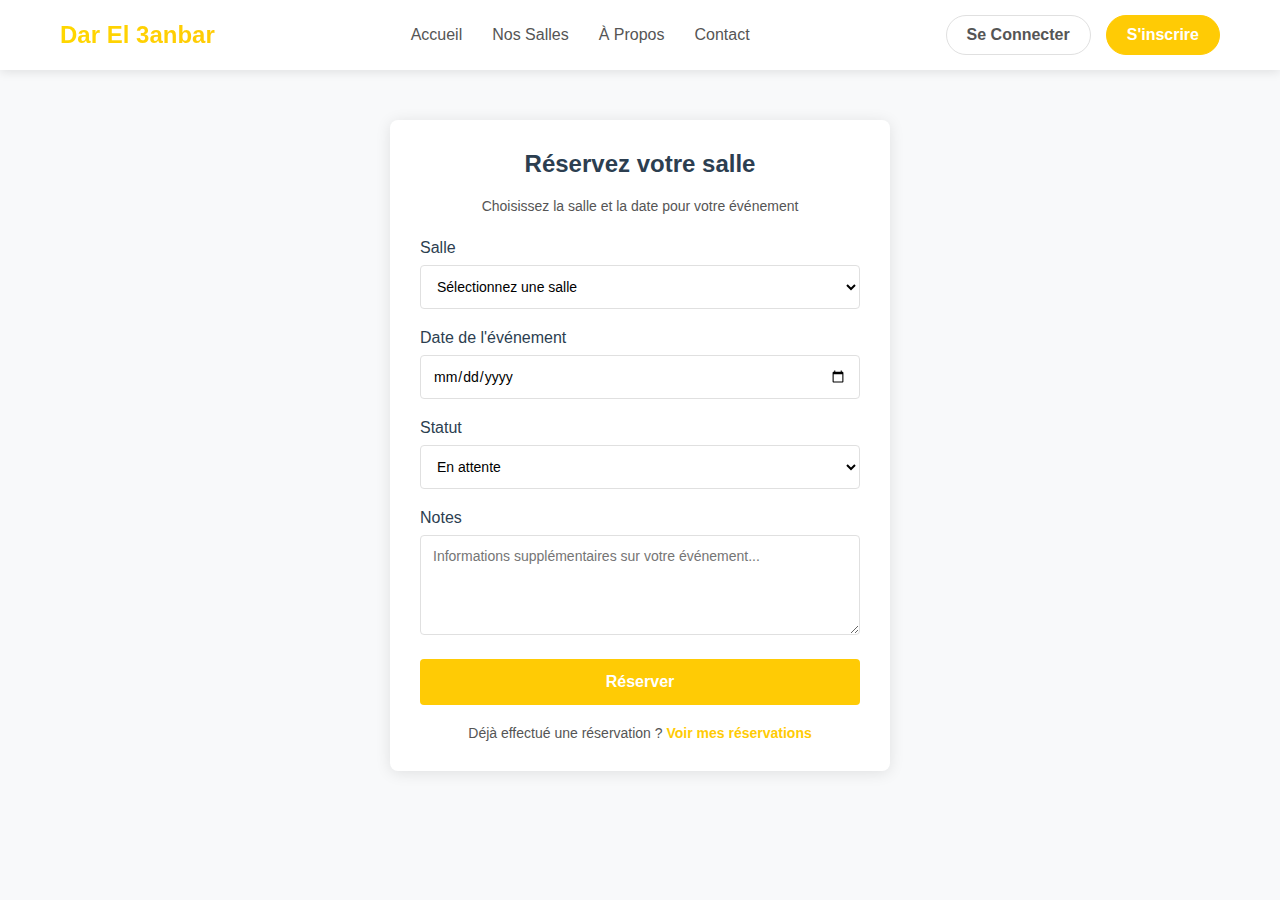
<file: src/pages/reservation.html>
<!DOCTYPE html>
<html lang="fr">
<head>
    <meta charset="UTF-8">
    <meta name="viewport" content="width=device-width, initial-scale=1.0">
    <title>Réservation - Dar El 3anbar</title>
    <style>
        * {
            margin: 0;
            padding: 0;
            box-sizing: border-box;
            font-family: 'Segoe UI', Tahoma, Geneva, Verdana, sans-serif;
        }

        body {
            background-color: #f8f9fa;
        }

        /* Header and Navigation */
        header {
            background-color: white;
            box-shadow: 0 2px 10px rgba(0, 0, 0, 0.1);
            padding: 15px 0;
        }

        .navbar {
            display: flex;
            justify-content: space-between;
            align-items: center;
            max-width: 1200px;
            margin: 0 auto;
            padding: 0 20px;
        }

        .logo {
            font-size: 24px;
            font-weight: 700;
        }

        .gold-gradient {
            background: linear-gradient(to right, #ffd700, #ffcb05);
            -webkit-background-clip: text;
            background-clip: text;
            -webkit-text-fill-color: transparent;
            color: #ffcb05;
        }

        .nav-links {
            display: flex;
            gap: 30px;
        }

        .nav-link {
            color: #555;
            font-weight: 500;
            text-decoration: none;
            transition: color 0.3s;
        }

        .nav-link:hover {
            color: #ffcb05;
        }

        .nav-buttons {
            display: flex;
            gap: 15px;
        }

        .btn {
            padding: 10px 20px;
            border-radius: 50px;
            text-decoration: none;
            font-weight: 600;
            transition: all 0.3s;
        }

        .btn-outline {
            color: #555;
            border: 1px solid #e0e0e0;
        }

        .btn-outline:hover {
            border-color: #ffcb05;
            color: #ffcb05;
        }

        .btn-primary {
            background-color: #ffcb05;
            color: white;
            border: 1px solid #ffcb05;
        }

        .btn-primary:hover {
            background-color: #f5c200;
        }

        /* Reservation Form Container */
        .reservation-container {
            max-width: 500px;
            margin: 50px auto;
            padding: 30px;
            background-color: white;
            border-radius: 8px;
            box-shadow: 0 2px 15px rgba(0, 0, 0, 0.1);
        }

        h2 {
            text-align: center;
            margin-bottom: 20px;
            color: #2c3e50;
            font-size: 24px;
            font-weight: 600;
        }

        .subtitle {
            text-align: center;
            color: #555;
            margin-bottom: 25px;
            font-size: 14px;
        }

        .form-group {
            margin-bottom: 20px;
        }

        label {
            display: block;
            margin-bottom: 8px;
            font-weight: 500;
            color: #2c3e50;
        }

        input, select {
            width: 100%;
            padding: 12px;
            border: 1px solid #e0e0e0;
            border-radius: 4px;
            font-size: 14px;
            transition: border-color 0.3s;
            background-color: #fff;
        }

        input:focus, select:focus {
            border-color: #ffcb05;
            outline: none;
            box-shadow: 0 0 5px rgba(255, 203, 5, 0.3);
        }

        textarea {
            width: 100%;
            padding: 12px;
            border: 1px solid #e0e0e0;
            border-radius: 4px;
            font-size: 14px;
            min-height: 100px;
            resize: vertical;
            transition: border-color 0.3s;
        }

        textarea:focus {
            border-color: #ffcb05;
            outline: none;
            box-shadow: 0 0 5px rgba(255, 203, 5, 0.3);
        }

        button {
            display: block;
            width: 100%;
            padding: 14px;
            background-color: #ffcb05;
            color: white;
            border: none;
            border-radius: 4px;
            font-size: 16px;
            font-weight: 600;
            cursor: pointer;
            transition: background-color 0.3s;
            margin-top: 10px;
        }

        button:hover {
            background-color: #f5c200;
        }

        button:disabled {
            background-color: #ffd740;
            cursor: not-allowed;
        }

        .message {
            padding: 10px;
            margin-bottom: 20px;
            border-radius: 4px;
            text-align: center;
        }

        .success {
            background-color: #d4edda;
            color: #155724;
            border: 1px solid #c3e6cb;
        }

        .error {
            background-color: #f8d7da;
            color: #721c24;
            border: 1px solid #f5c6cb;
        }

        .login-link {
            text-align: center;
            margin-top: 20px;
            color: #555;
            font-size: 14px;
        }

        .login-link a {
            color: #ffcb05;
            text-decoration: none;
            font-weight: 600;
        }

        .login-link a:hover {
            text-decoration: underline;
        }

        /* Responsive adjustments */
        @media (max-width: 768px) {
            .nav-links {
                display: none;
            }
            
            .navbar {
                flex-wrap: wrap;
            }
        }

        @media (max-width: 600px) {
            .reservation-container {
                max-width: 100%;
                margin: 0;
                border-radius: 0;
                box-shadow: none;
                padding: 20px;
            }
            
            .nav-buttons {
                margin-top: 10px;
                width: 100%;
                justify-content: space-between;
            }
        }
    </style>
</head>
<body>
    <header>
        <nav class="navbar">
            <div class="logo">
                <a href="/" class="gold-gradient">Dar El 3anbar</a>
            </div>
            <div class="nav-links">
                <a href="/" class="nav-link">Accueil</a>
                <a href="/nos-salles" class="nav-link">Nos Salles</a>
                <a href="/a-propos" class="nav-link">À Propos</a>
                <a href="/contact" class="nav-link">Contact</a>
            </div>
            <div class="nav-buttons">
                <a href="/login" class="btn btn-outline">Se Connecter</a>
                <a href="/signup" class="btn btn-primary">S'inscrire</a>
            </div>
        </nav>
    </header>

    <div class="reservation-container">
        <h2>Réservez votre salle</h2>
        <p class="subtitle">Choisissez la salle et la date pour votre événement</p>
        
        <div id="message" class="message success" style="display: none;"></div>
        
        <form id="reservationForm">
            <div class="form-group">
                <label for="venue_id">Salle</label>
                <select id="venue_id" name="venue_id" required>
                    <option value="">Sélectionnez une salle</option>
                    <option value="1">Grande Salle</option>
                    <option value="2">Salle Moyenne</option>
                    <option value="3">Petite Salle</option>
                </select>
            </div>
            
            <div class="form-group">
                <label for="event_date">Date de l'événement</label>
                <input
                    type="date"
                    id="event_date"
                    name="event_date"
                    required
                    min=""
                />
            </div>
            
            <div class="form-group">
                <label for="status">Statut</label>
                <select id="status" name="status">
                    <option value="pending">En attente</option>
                    <option value="confirmed">Confirmé</option>
                    <option value="cancelled">Annulé</option>
                </select>
            </div>
            
            <div class="form-group">
                <label for="notes">Notes</label>
                <textarea
                    id="notes"
                    name="notes"
                    placeholder="Informations supplémentaires sur votre événement..."
                ></textarea>
            </div>
            
            <button type="submit" id="submitBtn">Réserver</button>
        </form>

        <div class="login-link">
            Déjà effectué une réservation ? <a href="/mes-reservations">Voir mes réservations</a>
        </div>
    </div>

    <script>
        document.addEventListener('DOMContentLoaded', function() {
            // Set minimum date to today
            const today = new Date().toISOString().split('T')[0];
            document.getElementById('event_date').min = today;
            
            // Form submission handler
            document.getElementById('reservationForm').addEventListener('submit', async function(e) {
                e.preventDefault();
                
                const submitBtn = document.getElementById('submitBtn');
                const messageDiv = document.getElementById('message');
                
                // Disable button during submission
                submitBtn.disabled = true;
                submitBtn.textContent = 'Traitement...';
                
                // Get form data
                const formData = {
                    venue_id: document.getElementById('venue_id').value,
                    user_id: 1, // This would typically come from the logged-in user session
                    event_date: document.getElementById('event_date').value,
                    status: document.getElementById('status').value,
                    notes: document.getElementById('notes').value
                };
                
                try {
                    // This would normally be a fetch to your backend
                    // const response = await fetch('http://127.0.0.1:8000/my_project/bookings.php', {
                    //     method: 'POST',
                    //     headers: {
                    //         'Content-Type': 'application/json',
                    //     },
                    //     body: JSON.stringify(formData)
                    // });
                    
                    // For demonstration, simulate a successful response
                    setTimeout(() => {
                        // Show success message
                        messageDiv.textContent = 'Réservation effectuée avec succès!';
                        messageDiv.className = 'message success';
                        messageDiv.style.display = 'block';
                        
                        // Reset form
                        document.getElementById('reservationForm').reset();
                        
                        // Re-enable button
                        submitBtn.disabled = false;
                        submitBtn.textContent = 'Réserver';
                        
                        // Redirect after a delay (optional)
                        setTimeout(() => {
                            // window.location.href = '/confirmation';
                            console.log('Would redirect to confirmation page');
                        }, 2000);
                    }, 1000);
                    
                } catch (error) {
                    console.error('Error during reservation:', error);
                    
                    // Show error message
                    messageDiv.textContent = 'Une erreur est survenue. Veuillez réessayer.';
                    messageDiv.className = 'message error';
                    messageDiv.style.display = 'block';
                    
                    // Re-enable button
                    submitBtn.disabled = false;
                    submitBtn.textContent = 'Réserver';
                }
            });
        });
    </script>
</body>
</html>
</file>
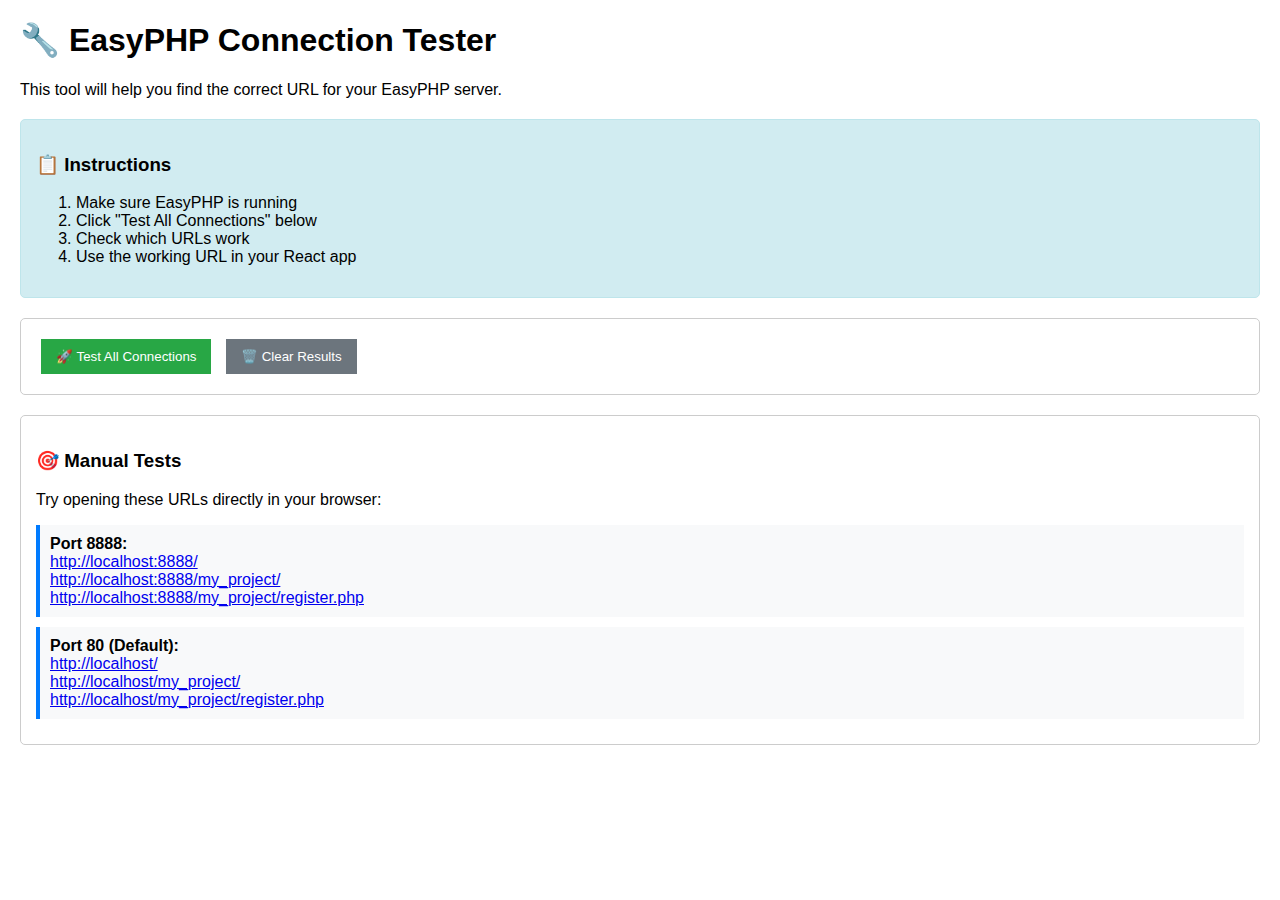
<file: src/pages/test.html>
<!DOCTYPE html>
<html lang="en">
<head>
    <meta charset="UTF-8">
    <meta name="viewport" content="width=device-width, initial-scale=1.0">
    <title>EasyPHP Connection Test</title>
    <style>
        body { font-family: Arial, sans-serif; margin: 20px; }
        .test-section { margin: 20px 0; padding: 15px; border: 1px solid #ccc; border-radius: 5px; }
        .success { background-color: #d4edda; border-color: #c3e6cb; }
        .error { background-color: #f8d7da; border-color: #f5c6cb; }
        .info { background-color: #d1ecf1; border-color: #bee5eb; }
        button { padding: 10px 15px; margin: 5px; cursor: pointer; }
        pre { background: #f8f9fa; padding: 10px; border-radius: 3px; overflow-x: auto; }
        .url-test { margin: 10px 0; padding: 10px; border-left: 4px solid #007bff; background: #f8f9fa; }
    </style>
</head>
<body>
    <h1>🔧 EasyPHP Connection Tester</h1>
    <p>This tool will help you find the correct URL for your EasyPHP server.</p>
    
    <div class="test-section info">
        <h3>📋 Instructions</h3>
        <ol>
            <li>Make sure EasyPHP is running</li>
            <li>Click "Test All Connections" below</li>
            <li>Check which URLs work</li>
            <li>Use the working URL in your React app</li>
        </ol>
    </div>

    <div class="test-section">
        <button onclick="testAllConnections()" style="background: #28a745; color: white; border: none;">
            🚀 Test All Connections
        </button>
        <button onclick="clearResults()" style="background: #6c757d; color: white; border: none;">
            🗑️ Clear Results
        </button>
    </div>

    <div id="results"></div>

    <div class="test-section">
        <h3>🎯 Manual Tests</h3>
        <p>Try opening these URLs directly in your browser:</p>
        <div class="url-test">
            <strong>Port 8888:</strong><br>
            <a href="http://localhost:8888/" target="_blank">http://localhost:8888/</a><br>
            <a href="http://localhost:8888/my_project/" target="_blank">http://localhost:8888/my_project/</a><br>
            <a href="http://localhost:8888/my_project/register.php" target="_blank">http://localhost:8888/my_project/register.php</a>
        </div>
        <div class="url-test">
            <strong>Port 80 (Default):</strong><br>
            <a href="http://localhost/" target="_blank">http://localhost/</a><br>
            <a href="http://localhost/my_project/" target="_blank">http://localhost/my_project/</a><br>
            <a href="http://localhost/my_project/register.php" target="_blank">http://localhost/my_project/register.php</a>
        </div>
    </div>

    <script>
        async function testAllConnections() {
            const resultsDiv = document.getElementById('results');
            resultsDiv.innerHTML = '<h3>🔄 Testing connections...</h3>';
            
            const urls = [
                'http://localhost:8888/',
                'http://localhost:8888/my_project/',
                'http://localhost:8888/my_project/register.php',
                'http://127.0.0.1:8888/',
                'http://127.0.0.1:8888/my_project/',
                'http://127.0.0.1:8888/my_project/register.php',
                'http://localhost/',
                'http://localhost/my_project/',
                'http://localhost/my_project/register.php',
                'http://127.0.0.1/',
                'http://127.0.0.1/my_project/',
                'http://127.0.0.1/my_project/register.php'
            ];
            
            let results = [];
            
            for (const url of urls) {
                try {
                    console.log(`Testing: ${url}`);
                    
                    const controller = new AbortController();
                    const timeoutId = setTimeout(() => controller.abort(), 5000);
                    
                    const response = await fetch(url, {
                        method: 'GET',
                        signal: controller.signal,
                        mode: 'no-cors'
                    });
                    
                    clearTimeout(timeoutId);
                    
                    if (response.type === 'opaque') {
                        results.push({
                            url: url,
                            status: 'success',
                            message: 'Server responds (CORS blocked - this is normal)'
                        });
                    } else {
                        results.push({
                            url: url,
                            status: 'success',
                            message: `Status: ${response.status}`
                        });
                    }
                    
                } catch (error) {
                    let message = '';
                    if (error.name === 'AbortError') {
                        message = 'Timeout - Server not responding';
                    } else if (error.message.includes('Failed to fetch')) {
                        message = 'Connection refused - Server not running';
                    } else {
                        message = error.message;
                    }
                    
                    results.push({
                        url: url,
                        status: 'error',
                        message: message
                    });
                }
            }
            
            displayResults(results);
        }
        
        function displayResults(results) {
            const resultsDiv = document.getElementById('results');
            let html = '<h3>📊 Test Results</h3>';
            
            const workingUrls = results.filter(r => r.status === 'success');
            const failedUrls = results.filter(r => r.status === 'error');
            
            if (workingUrls.length > 0) {
                html += '<div class="test-section success">';
                html += '<h4>✅ Working URLs:</h4>';
                workingUrls.forEach(result => {
                    html += `<div><strong>${result.url}</strong><br><small>${result.message}</small></div><br>`;
                });
                html += '</div>';
            }
            
            if (failedUrls.length > 0) {
                html += '<div class="test-section error">';
                html += '<h4>❌ Failed URLs:</h4>';
                failedUrls.forEach(result => {
                    html += `<div><strong>${result.url}</strong><br><small>${result.message}</small></div><br>`;
                });
                html += '</div>';
            }
            
            // Recommendations
            html += '<div class="test-section info">';
            html += '<h4>💡 Recommendations:</h4>';
            
            if (workingUrls.length === 0) {
                html += '<p><strong>❌ No servers found!</strong></p>';
                html += '<ul>';
                html += '<li>Check if EasyPHP is running</li>';
                html += '<li>Try starting EasyPHP as Administrator</li>';
                html += '<li>Check EasyPHP configuration for port settings</li>';
                html += '<li>Look for EasyPHP in system tray</li>';
                html += '</ul>';
            } else {
                const registerUrls = workingUrls.filter(r => r.url.includes('register.php'));
                if (registerUrls.length > 0) {
                    html += '<p><strong>✅ Found working register.php URLs!</strong></p>';
                    html += '<p>Use this URL in your React app:</p>';
                    html += `<pre>${registerUrls[0].url}</pre>`;
                } else {
                    const baseUrls = workingUrls.filter(r => r.url.includes('my_project'));
                    if (baseUrls.length > 0) {
                        html += '<p><strong>⚠️ EasyPHP is running, but register.php not found</strong></p>';
                        html += '<p>Make sure register.php is in the correct folder:</p>';
                        html += `<pre>C:\\Program Files (x86)\\EasyPHP-Devserver-17\\eds-www\\my_project\\register.php</pre>`;
                    }
                }
            }
            html += '</div>';
            
            resultsDiv.innerHTML = html;
        }
        
        function clearResults() {
            document.getElementById('results').innerHTML = '';
        }
        
        // Test one specific URL with detailed info
        async function testSpecificUrl() {
            const url = prompt("Enter URL to test:", "http://localhost:8888/my_project/register.php");
            if (!url) return;
            
            try {
                const response = await fetch(url, {
                    method: 'GET',
                    mode: 'cors'
                });
                
                const text = await response.text();
                alert(`Success!\nStatus: ${response.status}\nResponse: ${text.substring(0, 200)}...`);
                
            } catch (error) {
                alert(`Error: ${error.message}`);
            }
        }
    </script>
</body>
</html>
</file>
